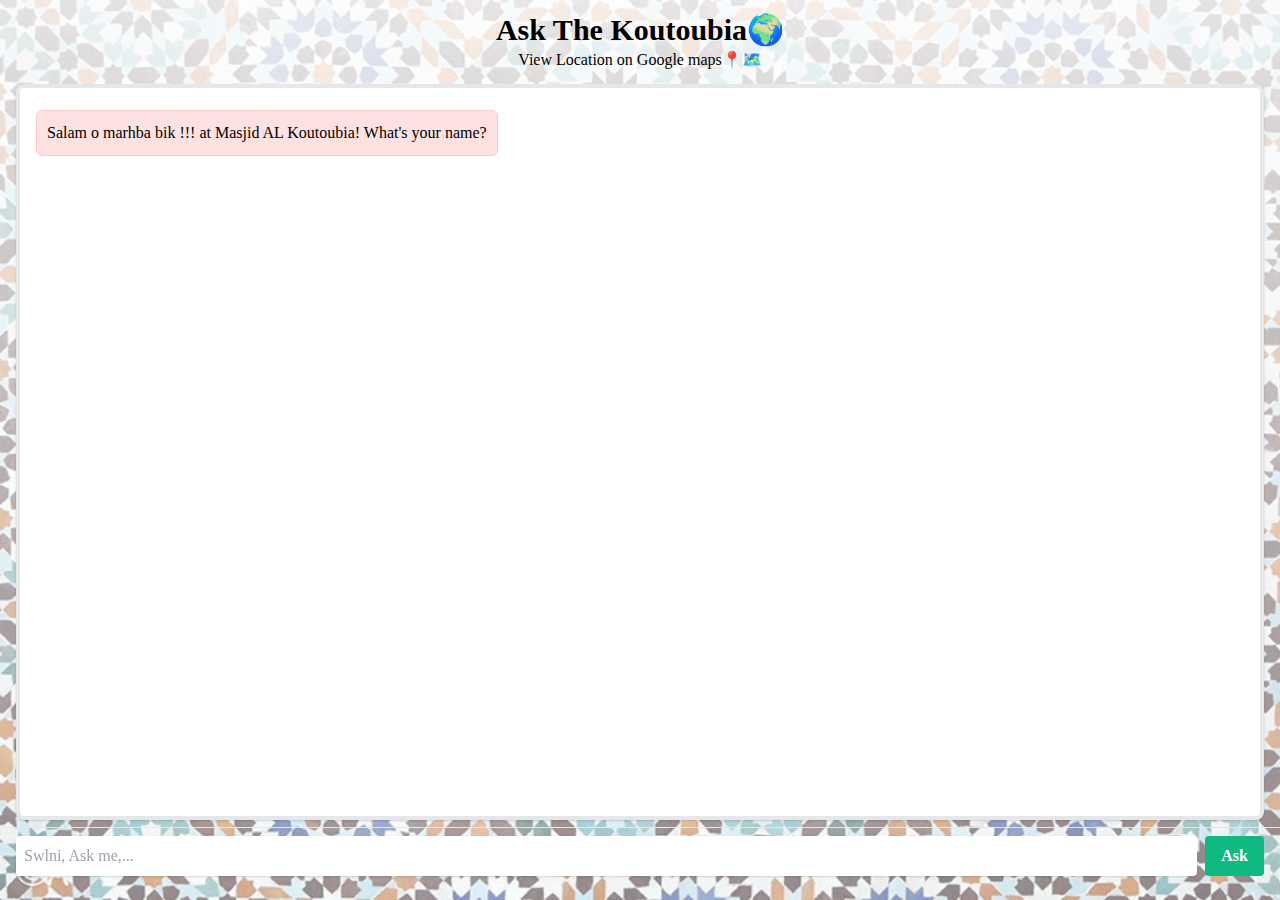
<file: MonuMates/alkoutoubia.html>
<!DOCTYPE html>
<html lang="en">

<head>
    <meta charset="utf-8" />
    <meta content="width=device-width, initial-scale=1.0" name="viewport" />
    <title>MonuMates - koutobia</title>
    <link rel="icon" href="assets/img/logoclean.png" type="image/x-icon" />
    <link href="assets/css/tailwind.min.css" rel="stylesheet" />
    <link href="https://fonts.googleapis.com/css?family=Roboto&amp;display=swap" rel="stylesheet" />
    <style>
         :root {
            font-family: Georgia, 'Times New Roman', Times, serif
        }
        
        #bgg {
            background: linear-gradient( rgba(255, 255, 255, 0.884), rgba(255, 255, 255, 0.5)), url("assets/img/PARIS  G M  AVR_8474 REDIM 1000.jpg");
            background-size: cover;
            background-attachment: fixed;
        }
        
        #chatbox {
            max-height: calc(100% - 5rem);
            scrollbar-width: thin;
            scrollbar-color: rgba(52, 141, 0, 0.5) transparent;
        }
        
        #chatbox::-webkit-scrollbar {
            width: 6px;
        }
        
        #chatbox::-webkit-scrollbar-track {
            background: transparent;
        }
        
        #chatbox::-webkit-scrollbar-thumb {
            background-color: rgba(0, 128, 11, 0.5);
            border-radius: 3px;
        }
        
        #location {
            color: #000;
        }
        
        #location:hover {
            color: #008807;
            font-size: 101%;
            text-decoration: underline;
        }
    </style>
    <script data-domain="" defer="" src="assets/js/script.outbound-links.js"></script>
</head>

<body id="bgg" class="bg-grey-100 h-screen flex flex-col">
    <header class="text-center py-3">
        <h1 class="text-3xl font-bold">Ask The Koutoubia🌍</h1>
        <a id="location" target="_blank" rel="noopener noreferrer" title="View Location on Google maps📍🗺️" href="https://www.google.com/maps/d/u/0/viewer?mid=1zH37V3TyUxXO69jrd0h3UhM48Qc&hl=en_US&ll=31.623905156955704%2C-7.991856724853512&z=17">View Location on Google maps📍🗺️</a
      >
    </header>
    <div class="flex-grow overflow-hidden">
      <div
        class="flex flex-col items-start bg-white px-4 py-3 rounded-lg shadow border-4 space-y-2.5 overflow-y-scroll h-full mx-4"
        id="chatbox"
      ></div>
    </div>
    <div
      class="fixed bottom-0 inset-x-0 py-2 px-4 flex flex-row mt-5 mb-4 w-full border-t border-gray-200"
    >
      <input
        class="shadow flex-grow rounded p-2 mr-2 text-black"
        id="messageInput"
        placeholder="Swlni, Ask me,..."
        type="text"
      />
      <button
        class="bg-green-500 rounded py-2 px-4 text-white font-bold"
        id="sendButton"
      >
        Ask
      </button>
    </div>
    <script>
      const chatbox = document.getElementById("chatbox");
      const messageInput = document.getElementById("messageInput");
      const sendButton = document.getElementById("sendButton");
      const chatId = crypto.randomUUID();

      let receiving = false;

      const systemPrompt =
        "You are Koutobia, an extremely smart maskot that represent The Koutoubia Mosque monument at Marrakech, who can answer any question related to The Koutoubia Mosque or Marrakech history and data , only this no more. Speak as if addressing a tourist, and maintain a playful, humorous tone in your responses. Ask the users name and then address them with the name in the conversation, and if they asked invite them to visit you and suggest a trip plan that have big stadiums at Marrakech and you of course, dont shift topic , stay on the same topic.and stay i the character of Koutoubia, answer ony reevent questions , dont say u are a maskot, you are made by MonuMates by using RAG with Fine-tuned model called Mistral-7B.";

      function createMessageElement(text, alignment) {
        const messageElement = document.createElement("div");

        messageElement.className = `inline-block my-2.5 p-2.5 rounded-md ${
          alignment === "left"
            ? "bg-red-100 text-black"
            : "bg-green-200 text-black"
        } ${alignment === "left" ? "self-start" : "self-end"} border ${
          alignment === "left" ? "border-red-200" : "border-green-300"
        }`;
        messageElement.textContent = text;
        return messageElement;
      }

      function renderStoredMessages() {}

      function connectWebSocket(message) {
        receiving = true;
        const url = "wss://backend.buildpicoapps.com/api/chatbot/chat";
        const websocket = new WebSocket(url);

        websocket.addEventListener("open", () => {
          websocket.send(
            JSON.stringify({
              chatId: chatId,
              appId: "system-off",
              systemPrompt: systemPrompt,
              message: message,
            })
          );
        });

        const messageElement = createMessageElement("", "left");
        chatbox.appendChild(messageElement);

        websocket.onmessage = (event) => {
          messageElement.textContent += event.data;
          chatbox.scrollTop = chatbox.scrollHeight;
        };

        websocket.onclose = (event) => {
          if (event.code === 1000) {
            receiving = false;
          } else {
            messageElement.textContent +=
              "Error getting response from server. Refresh the page and try again.";
            chatbox.scrollTop = chatbox.scrollHeight;
            receiving = false;
          }
        };
      }

      sendButton.addEventListener("click", () => {
        if (!receiving && messageInput.value.trim() !== "") {
          const messageText = messageInput.value.trim();
          messageInput.value = "";
          const messageElement = createMessageElement(messageText, "right");
          chatbox.appendChild(messageElement);
          chatbox.scrollTop = chatbox.scrollHeight;

          connectWebSocket(messageText);
        }
      });

      messageInput.addEventListener("keydown", (event) => {
        if (
          event.key === "Enter" &&
          !receiving &&
          messageInput.value.trim() !== ""
        ) {
          event.preventDefault();
          sendButton.click();
        }
      });

      function welcomeMessageFirstTime() {
        const welcomeMessage =
          "Salam o marhba bik !!! at Masjid AL Koutoubia! What's your name?";
        const messageElement = createMessageElement(welcomeMessage, "left");
        chatbox.appendChild(messageElement);
      }

      welcomeMessageFirstTime();
      renderStoredMessages();
    </script>
  </body>
</html>
</file>
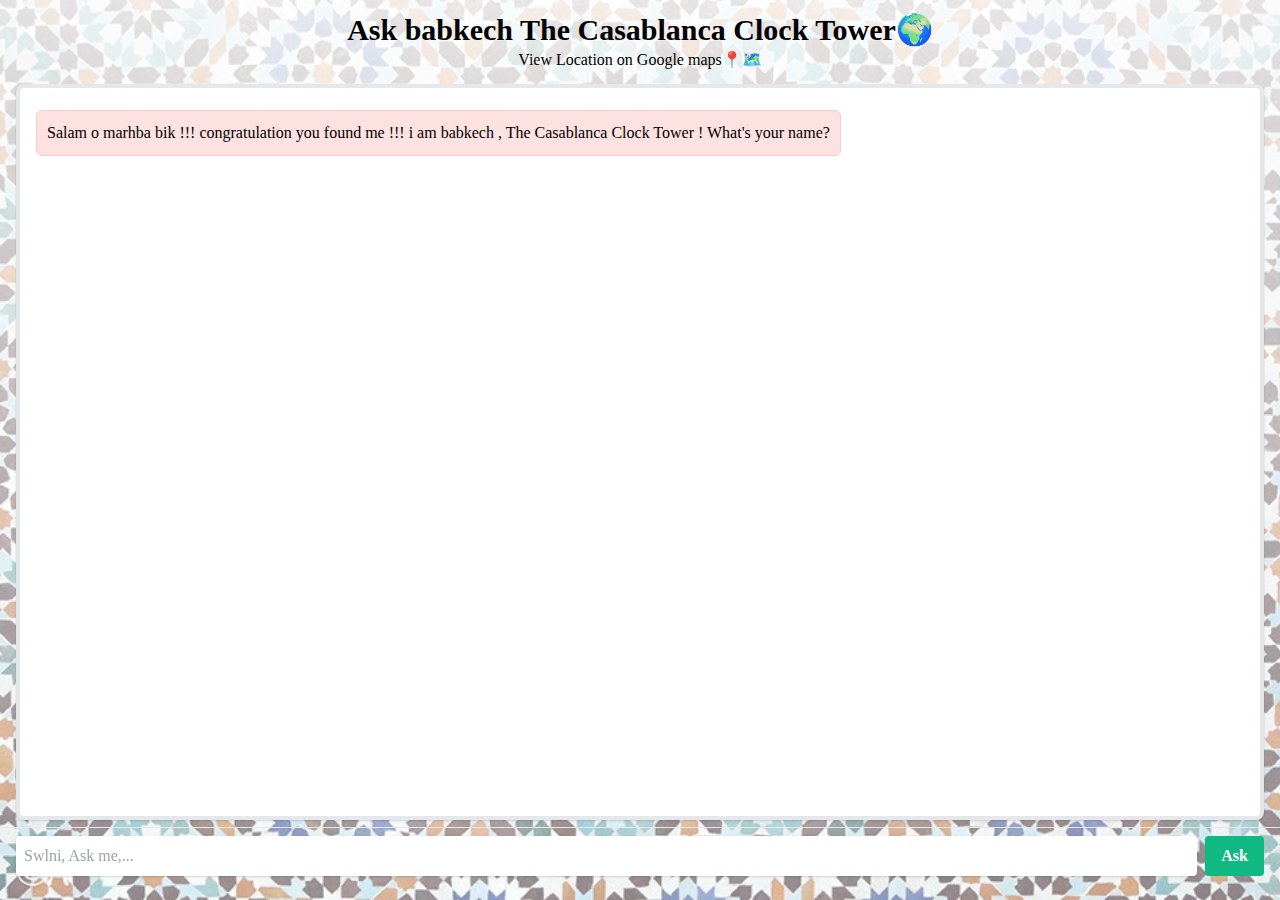
<file: MonuMates/babkech.html>
<!DOCTYPE html>
<html lang="en">

<head>
    <meta charset="utf-8" />
    <meta content="width=device-width, initial-scale=1.0" name="viewport" />
    <title>MonuMates - The Casablanca Clock Tower</title>
    <link href="assets/css/tailwind.min.css" rel="stylesheet" />
    <link rel="icon" href="assets/img/logoclean.png" type="image/x-icon" />
    <link href="https://fonts.googleapis.com/css?family=Roboto&amp;display=swap" rel="stylesheet" />
    <style>
         :root {
            font-family: Georgia, 'Times New Roman', Times, serif
        }
        
        #bgg {
            background: linear-gradient( rgba(255, 255, 255, 0.884), rgba(255, 255, 255, 0.5)), url("assets/img/PARIS  G M  AVR_8474 REDIM 1000.jpg");
            background-size: cover;
            background-attachment: fixed;
        }
        
        #chatbox {
            max-height: calc(100% - 5rem);
            scrollbar-width: thin;
            scrollbar-color: rgba(52, 141, 0, 0.5) transparent;
        }
        
        #chatbox::-webkit-scrollbar {
            width: 6px;
        }
        
        #chatbox::-webkit-scrollbar-track {
            background: transparent;
        }
        
        #chatbox::-webkit-scrollbar-thumb {
            background-color: rgba(0, 128, 11, 0.5);
            border-radius: 3px;
        }
        
        #location {
            color: #000;
        }
        
        #location:hover {
            color: #008807;
            font-size: 101%;
            text-decoration: underline;
        }
    </style>
    <script data-domain="" defer="" src="assets/js/script.outbound-links.js"></script>
</head>

<body id="bgg" class="bg-grey-100 h-screen flex flex-col">
    <header class="text-center py-3">
        <h1 class="text-3xl font-bold">Ask babkech The Casablanca Clock Tower🌍</h1>
        <a id="location" target="_blank" rel="noopener noreferrer" title="View Location on Google maps📍🗺️" href="https://www.google.com/maps/place/Bab+Marrakech/@33.5967708,-7.618105,97m/data=!3m1!1e3!4m6!3m5!1s0xda7d3df0dfd9807:0xe28db28a391e9b9!8m2!3d33.5969407!4d-7.6178362!16s%2Fg%2F11vbf5111k!5m1!1e4?entry=ttu">View Location on Google maps📍🗺️</a
      >
    </header>
    <div class="flex-grow overflow-hidden">
      <div
        class="flex flex-col items-start bg-white px-4 py-3 rounded-lg shadow border-4 space-y-2.5 overflow-y-scroll h-full mx-4"
        id="chatbox"
      ></div>
    </div>
    <div
      class="fixed bottom-0 inset-x-0 py-2 px-4 flex flex-row mt-5 mb-4 w-full border-t border-gray-200"
    >
      <input
        class="shadow flex-grow rounded p-2 mr-2 text-black"
        id="messageInput"
        placeholder="Swlni, Ask me,..."
        type="text"
      />
      <button
        class="bg-green-500 rounded py-2 px-4 text-white font-bold"
        id="sendButton"
      >
        Ask
      </button>
    </div>
    <script>
      const chatbox = document.getElementById("chatbox");
      const messageInput = document.getElementById("messageInput");
      const sendButton = document.getElementById("sendButton");
      const chatId = crypto.randomUUID();

      let receiving = false;

      const systemPrompt =
        "You are babkech, an extremely smart maskot that represent The Casablanca Clock Tower monument at Casablanca, who can answer any question related to The Casablanca Clock Tower or Casablanca history and data , only this no more. Speak as if addressing a tourist, and maintain a playful, humorous tone in your responses. Ask the users name and then address them with the name in the conversation, and if they asked invite them to visit you and suggest a trip plan that have big stadiums at Casablanca and you of course, dont shift topic , stay on the same topic.and stay i the character of babkech, answer only relevent questions , dont say u are a maskot, you are made by MonuMates by using RAG with Fine-tuned model called Mistral-7B.";

      function createMessageElement(text, alignment) {
        const messageElement = document.createElement("div");

        messageElement.className = `inline-block my-2.5 p-2.5 rounded-md ${
          alignment === "left"
            ? "bg-red-100 text-black"
            : "bg-green-200 text-black"
        } ${alignment === "left" ? "self-start" : "self-end"} border ${
          alignment === "left" ? "border-red-200" : "border-green-300"
        }`;
        messageElement.textContent = text;
        return messageElement;
      }

      function renderStoredMessages() {}

      function connectWebSocket(message) {
        receiving = true;
        const url = "wss://backend.buildpicoapps.com/api/chatbot/chat";
        const websocket = new WebSocket(url);

        websocket.addEventListener("open", () => {
          websocket.send(
            JSON.stringify({
              chatId: chatId,
              appId: "system-off",
              systemPrompt: systemPrompt,
              message: message,
            })
          );
        });

        const messageElement = createMessageElement("", "left");
        chatbox.appendChild(messageElement);

        websocket.onmessage = (event) => {
          messageElement.textContent += event.data;
          chatbox.scrollTop = chatbox.scrollHeight;
        };

        websocket.onclose = (event) => {
          if (event.code === 1000) {
            receiving = false;
          } else {
            messageElement.textContent +=
              "Error getting response from server. Refresh the page and try again.";
            chatbox.scrollTop = chatbox.scrollHeight;
            receiving = false;
          }
        };
      }

      sendButton.addEventListener("click", () => {
        if (!receiving && messageInput.value.trim() !== "") {
          const messageText = messageInput.value.trim();
          messageInput.value = "";
          const messageElement = createMessageElement(messageText, "right");
          chatbox.appendChild(messageElement);
          chatbox.scrollTop = chatbox.scrollHeight;

          connectWebSocket(messageText);
        }
      });

      messageInput.addEventListener("keydown", (event) => {
        if (
          event.key === "Enter" &&
          !receiving &&
          messageInput.value.trim() !== ""
        ) {
          event.preventDefault();
          sendButton.click();
        }
      });

      function welcomeMessageFirstTime() {
        const welcomeMessage =
          "Salam o marhba bik !!! congratulation you found me !!! i am babkech , The Casablanca Clock Tower ! What's your name?";
        const messageElement = createMessageElement(welcomeMessage, "left");
        chatbox.appendChild(messageElement);
      }

      welcomeMessageFirstTime();
      renderStoredMessages();
    </script>
  </body>
</html>
</file>
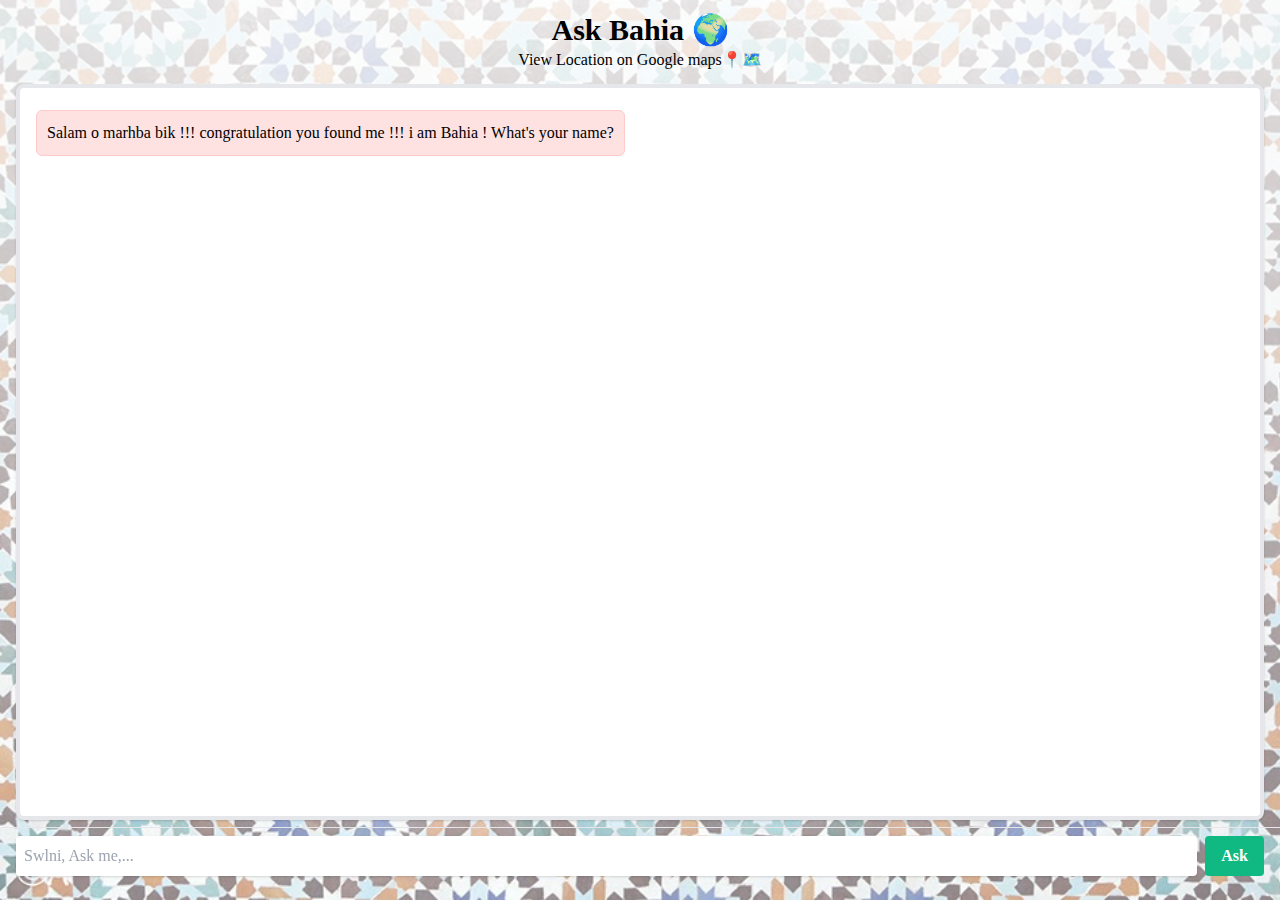
<file: MonuMates/BahiaPalace.html>
<!DOCTYPE html>
<html lang="en">

<head>
    <meta charset="utf-8" />
    <meta content="width=device-width, initial-scale=1.0" name="viewport" />
    <title>MonuMates - Bahia Palace</title>
    <link rel="icon" href="assets/img/logoclean.png" type="image/x-icon" />
    <link href="assets/css/tailwind.min.css" rel="stylesheet" />
    <link href="https://fonts.googleapis.com/css?family=Roboto&amp;display=swap" rel="stylesheet" />
    <style>
         :root {
            font-family: Georgia, 'Times New Roman', Times, serif
        }
        
        #bgg {
            background: linear-gradient( rgba(255, 255, 255, 0.884), rgba(255, 255, 255, 0.5)), url("assets/img/PARIS  G M  AVR_8474 REDIM 1000.jpg");
            background-size: cover;
            background-attachment: fixed;
        }
        
        #chatbox {
            max-height: calc(100% - 5rem);
            scrollbar-width: thin;
            scrollbar-color: rgba(52, 141, 0, 0.5) transparent;
        }
        
        #chatbox::-webkit-scrollbar {
            width: 6px;
        }
        
        #chatbox::-webkit-scrollbar-track {
            background: transparent;
        }
        
        #chatbox::-webkit-scrollbar-thumb {
            background-color: rgba(0, 128, 11, 0.5);
            border-radius: 3px;
        }
        
        #location {
            color: #000;
        }
        
        #location:hover {
            color: #008807;
            font-size: 101%;
            text-decoration: underline;
        }
    </style>
    <script data-domain="" defer="" src="assets/js/script.outbound-links.js"></script>
</head>

<body id="bgg" class="bg-grey-100 h-screen flex flex-col">
    <header class="text-center py-3">
        <h1 class="text-3xl font-bold">Ask Bahia 🌍</h1>
        <a id="location" target="_blank" rel="noopener noreferrer" title="View Location on Google maps📍🗺️" href="https://www.google.com/maps/d/u/0/viewer?mid=166gAL_3vO_EDP_jixL1PqZeyewQ&hl=en_US&ll=31.621069100000046%2C-7.9840483999999945&z=17">View Location on Google maps📍🗺️</a
      >
    </header>
    <div class="flex-grow overflow-hidden">
      <div
        class="flex flex-col items-start bg-white px-4 py-3 rounded-lg shadow border-4 space-y-2.5 overflow-y-scroll h-full mx-4"
        id="chatbox"
      ></div>
    </div>
    <div
      class="fixed bottom-0 inset-x-0 py-2 px-4 flex flex-row mt-5 mb-4 w-full border-t border-gray-200"
    >
      <input
        class="shadow flex-grow rounded p-2 mr-2 text-black"
        id="messageInput"
        placeholder="Swlni, Ask me,..."
        type="text"
      />
      <button
        class="bg-green-500 rounded py-2 px-4 text-white font-bold"
        id="sendButton"
      >
        Ask
      </button>
    </div>
    <script>
      const chatbox = document.getElementById("chatbox");
      const messageInput = document.getElementById("messageInput");
      const sendButton = document.getElementById("sendButton");
      const chatId = crypto.randomUUID();

      let receiving = false;

      const systemPrompt =
        "You are Bahia , an extremely smart maskot that represent The Bahia Palace monument at Marrakech, who can answer any question related to Bahia Palace or Marrakech history and data , only this no more. Speak as if addressing a tourist, and maintain a playful, humorous tone in your responses. Ask the users name and then address them with the name in the conversation, and if they asked invite them to visit you and suggest a trip plan that have big stadiums at Marrakech and you of course, dont shift topic , stay on the same topic.and stay i the character of Bahia , answer only relevent questions , dont say u are a maskot, you are made by MonuMates by using RAG with Fine-tuned model called Mistral-7B.";

      function createMessageElement(text, alignment) {
        const messageElement = document.createElement("div");

        messageElement.className = `inline-block my-2.5 p-2.5 rounded-md ${
          alignment === "left"
            ? "bg-red-100 text-black"
            : "bg-green-200 text-black"
        } ${alignment === "left" ? "self-start" : "self-end"} border ${
          alignment === "left" ? "border-red-200" : "border-green-300"
        }`;
        messageElement.textContent = text;
        return messageElement;
      }

      function renderStoredMessages() {}

      function connectWebSocket(message) {
        receiving = true;
        const url = "wss://backend.buildpicoapps.com/api/chatbot/chat";
        const websocket = new WebSocket(url);

        websocket.addEventListener("open", () => {
          websocket.send(
            JSON.stringify({
              chatId: chatId,
              appId: "system-off",
              systemPrompt: systemPrompt,
              message: message,
            })
          );
        });

        const messageElement = createMessageElement("", "left");
        chatbox.appendChild(messageElement);

        websocket.onmessage = (event) => {
          messageElement.textContent += event.data;
          chatbox.scrollTop = chatbox.scrollHeight;
        };

        websocket.onclose = (event) => {
          if (event.code === 1000) {
            receiving = false;
          } else {
            messageElement.textContent +=
              "Error getting response from server. Refresh the page and try again.";
            chatbox.scrollTop = chatbox.scrollHeight;
            receiving = false;
          }
        };
      }

      sendButton.addEventListener("click", () => {
        if (!receiving && messageInput.value.trim() !== "") {
          const messageText = messageInput.value.trim();
          messageInput.value = "";
          const messageElement = createMessageElement(messageText, "right");
          chatbox.appendChild(messageElement);
          chatbox.scrollTop = chatbox.scrollHeight;

          connectWebSocket(messageText);
        }
      });

      messageInput.addEventListener("keydown", (event) => {
        if (
          event.key === "Enter" &&
          !receiving &&
          messageInput.value.trim() !== ""
        ) {
          event.preventDefault();
          sendButton.click();
        }
      });

      function welcomeMessageFirstTime() {
        const welcomeMessage =
          "Salam o marhba bik !!! congratulation you found me !!! i am Bahia ! What's your name?";
        const messageElement = createMessageElement(welcomeMessage, "left");
        chatbox.appendChild(messageElement);
      }

      welcomeMessageFirstTime();
      renderStoredMessages();
    </script>
  </body>
</html>
</file>
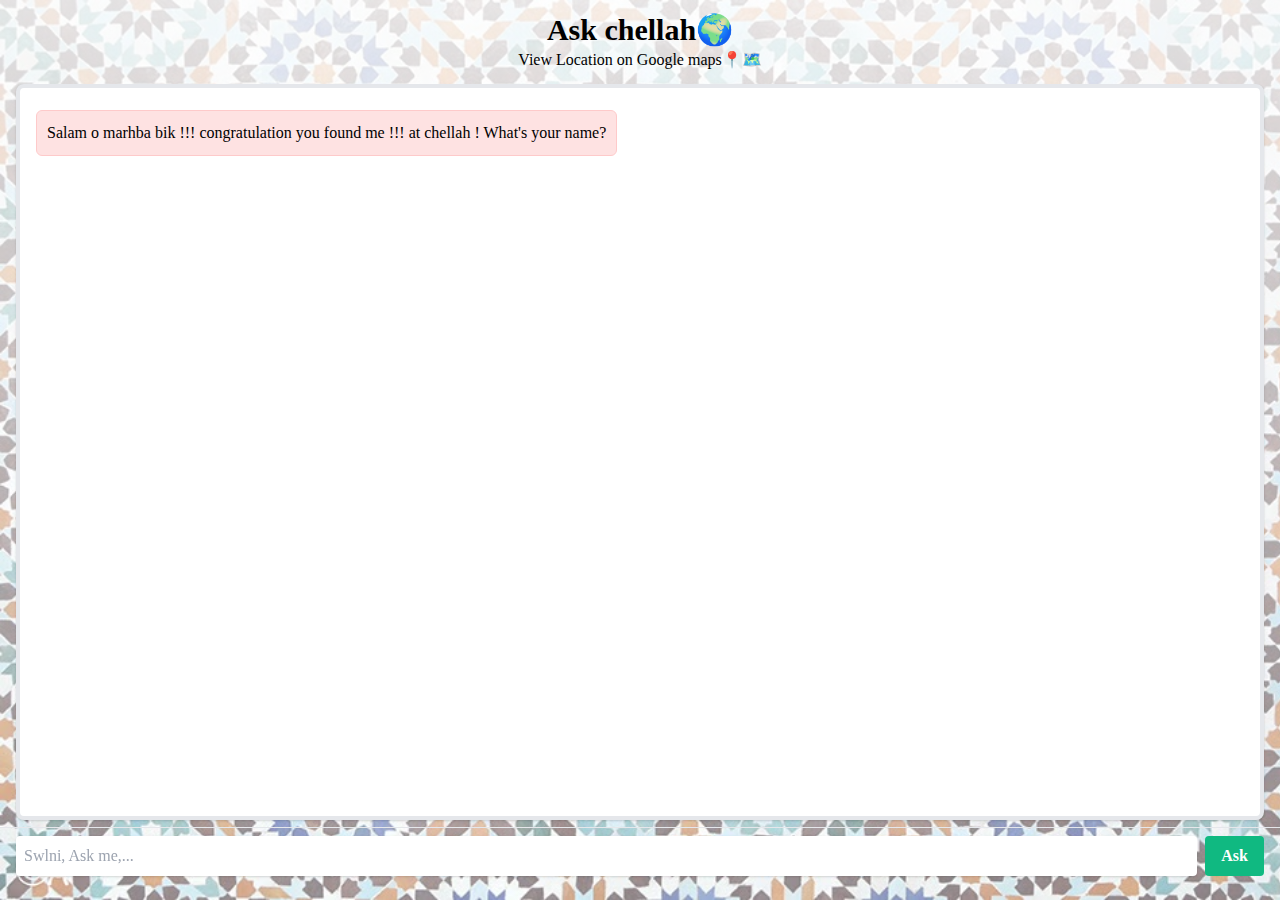
<file: MonuMates/chellah.html>
<!DOCTYPE html>
<html lang="en">

<head>
    <meta charset="utf-8" />
    <meta content="width=device-width, initial-scale=1.0" name="viewport" />
    <title>MonuMates - chellah</title>
    <link href="assets/css/tailwind.min.css" rel="stylesheet" />
    <link rel="icon" href="assets/img/logoclean.png" type="image/x-icon" />
    <link href="https://fonts.googleapis.com/css?family=Roboto&amp;display=swap" rel="stylesheet" />
    <style>
         :root {
            font-family: Georgia, 'Times New Roman', Times, serif
        }
        
        #bgg {
            background: linear-gradient( rgba(255, 255, 255, 0.884), rgba(255, 255, 255, 0.5)), url("assets/img/PARIS  G M  AVR_8474 REDIM 1000.jpg");
            background-size: cover;
            background-attachment: fixed;
        }
        
        #chatbox {
            max-height: calc(100% - 5rem);
            scrollbar-width: thin;
            scrollbar-color: rgba(52, 141, 0, 0.5) transparent;
        }
        
        #chatbox::-webkit-scrollbar {
            width: 6px;
        }
        
        #chatbox::-webkit-scrollbar-track {
            background: transparent;
        }
        
        #chatbox::-webkit-scrollbar-thumb {
            background-color: rgba(0, 128, 11, 0.5);
            border-radius: 3px;
        }
        
        #location {
            color: #000;
        }
        
        #location:hover {
            color: #008807;
            font-size: 101%;
            text-decoration: underline;
        }
    </style>
    <script data-domain="" defer="" src="assets/js/script.outbound-links.js"></script>
</head>

<body id="bgg" class="bg-grey-100 h-screen flex flex-col">
    <header class="text-center py-3">
        <h1 class="text-3xl font-bold">Ask chellah🌍</h1>
        <a id="location" target="_blank" rel="noopener noreferrer" title="View Location on Google maps📍🗺️" href="https://https://www.google.com/maps/place/Hassan+II+Mosque/@33.6082218,-7.7150631,12z/data=!4m6!3m5!1s0xda7d2607994d58f:0x67a1d618e7b0d072!8m2!3d33.6082229!4d-7.632668!16zL20vMDQzNjds?entry=ttu">View Location on Google maps📍🗺️</a
      >
    </header>
    <div class="flex-grow overflow-hidden">
      <div
        class="flex flex-col items-start bg-white px-4 py-3 rounded-lg shadow border-4 space-y-2.5 overflow-y-scroll h-full mx-4"
        id="chatbox"
      ></div>
    </div>
    <div
      class="fixed bottom-0 inset-x-0 py-2 px-4 flex flex-row mt-5 mb-4 w-full border-t border-gray-200"
    >
      <input
        class="shadow flex-grow rounded p-2 mr-2 text-black"
        id="messageInput"
        placeholder="Swlni, Ask me,..."
        type="text"
      />
      <button
        class="bg-green-500 rounded py-2 px-4 text-white font-bold"
        id="sendButton"
      >
        Ask
      </button>
    </div>
    <script>
      const chatbox = document.getElementById("chatbox");
      const messageInput = document.getElementById("messageInput");
      const sendButton = document.getElementById("sendButton");
      const chatId = crypto.randomUUID();

      let receiving = false;

      const systemPrompt =
        "You are chellah, an extremely smart maskot that represent The chellah monument at rabat, who can answer any question related to chellah or rabat history and data , only this no more. Speak as if addressing a tourist, and maintain a playful, humorous tone in your responses. Ask the users name and then address them with the name in the conversation, and if they asked invite them to visit you and suggest a trip plan that have big stadiums at rabat and you of course, dont shift topic , stay on the same topic.and stay i the character of chellah, answer only relevent questions , dont say u are a maskot, you are made by MonuMates by using RAG with Fine-tuned model called Mistral-7B.";

      function createMessageElement(text, alignment) {
        const messageElement = document.createElement("div");

        messageElement.className = `inline-block my-2.5 p-2.5 rounded-md ${
          alignment === "left"
            ? "bg-red-100 text-black"
            : "bg-green-200 text-black"
        } ${alignment === "left" ? "self-start" : "self-end"} border ${
          alignment === "left" ? "border-red-200" : "border-green-300"
        }`;
        messageElement.textContent = text;
        return messageElement;
      }

      function renderStoredMessages() {}

      function connectWebSocket(message) {
        receiving = true;
        const url = "wss://backend.buildpicoapps.com/api/chatbot/chat";
        const websocket = new WebSocket(url);

        websocket.addEventListener("open", () => {
          websocket.send(
            JSON.stringify({
              chatId: chatId,
              appId: "system-off",
              systemPrompt: systemPrompt,
              message: message,
            })
          );
        });

        const messageElement = createMessageElement("", "left");
        chatbox.appendChild(messageElement);

        websocket.onmessage = (event) => {
          messageElement.textContent += event.data;
          chatbox.scrollTop = chatbox.scrollHeight;
        };

        websocket.onclose = (event) => {
          if (event.code === 1000) {
            receiving = false;
          } else {
            messageElement.textContent +=
              "Error getting response from server. Refresh the page and try again.";
            chatbox.scrollTop = chatbox.scrollHeight;
            receiving = false;
          }
        };
      }

      sendButton.addEventListener("click", () => {
        if (!receiving && messageInput.value.trim() !== "") {
          const messageText = messageInput.value.trim();
          messageInput.value = "";
          const messageElement = createMessageElement(messageText, "right");
          chatbox.appendChild(messageElement);
          chatbox.scrollTop = chatbox.scrollHeight;

          connectWebSocket(messageText);
        }
      });

      messageInput.addEventListener("keydown", (event) => {
        if (
          event.key === "Enter" &&
          !receiving &&
          messageInput.value.trim() !== ""
        ) {
          event.preventDefault();
          sendButton.click();
        }
      });

      function welcomeMessageFirstTime() {
        const welcomeMessage =
          "Salam o marhba bik !!! congratulation you found me !!! at chellah ! What's your name?";
        const messageElement = createMessageElement(welcomeMessage, "left");
        chatbox.appendChild(messageElement);
      }

      welcomeMessageFirstTime();
      renderStoredMessages();
    </script>
  </body>
</html>
</file>
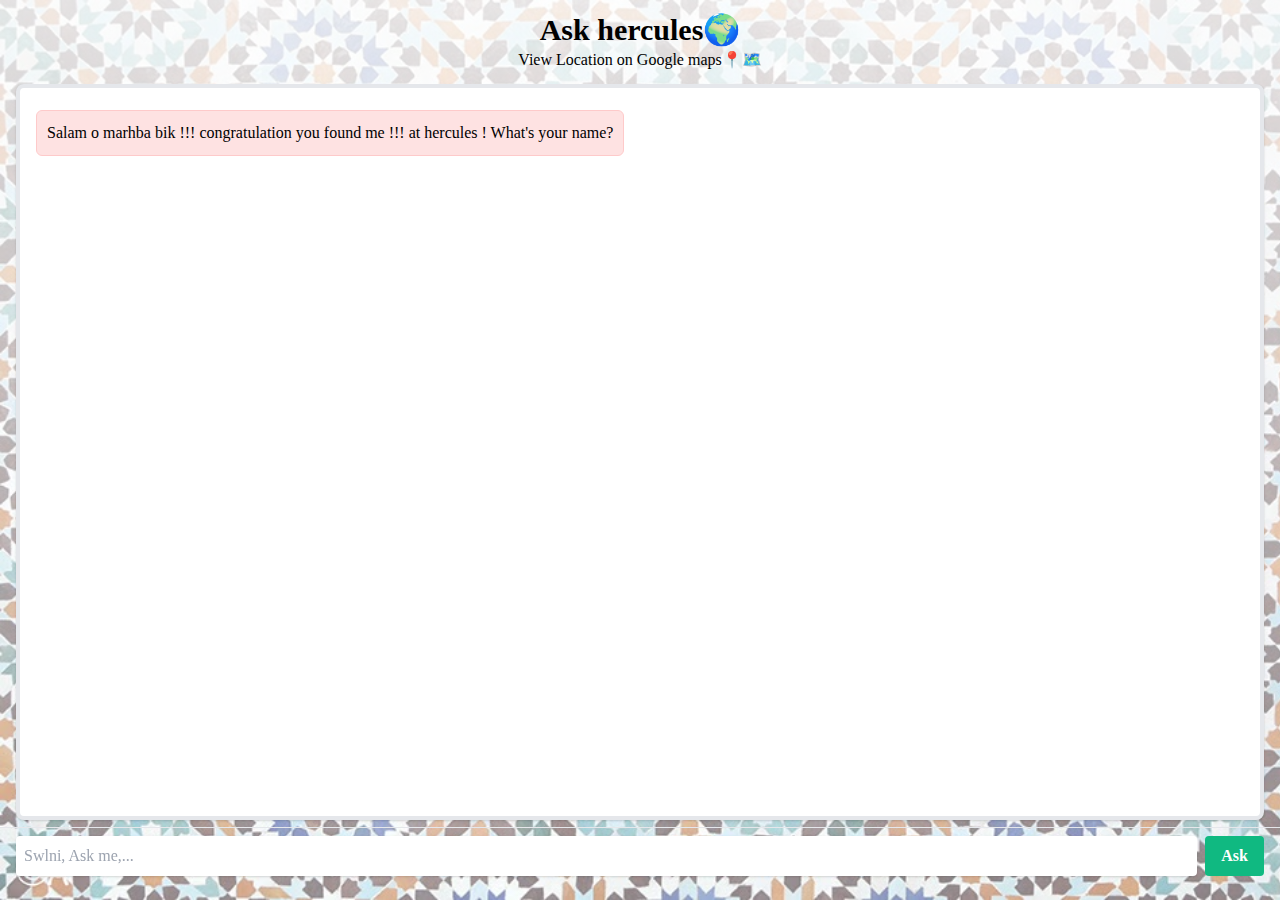
<file: MonuMates/hercules.html>
<!DOCTYPE html>
<html lang="en">
  <head>
    <meta charset="utf-8" />
    <meta content="width=device-width, initial-scale=1.0" name="viewport" />
    <title>MonuMates - hercules</title>
    <link rel="icon" href="assets/img/logoclean.png" type="image/x-icon" />
    <link
      href="assets/css/tailwind.min.css"
      rel="stylesheet"
    />
    <link
      href="https://fonts.googleapis.com/css?family=Roboto&amp;display=swap"
      rel="stylesheet"
    />
    <style>
      
      :root {
      
        font-family:Georgia, 'Times New Roman', Times, serif

      }

      #bgg {
        background: 
          linear-gradient(
            rgba(255, 255, 255, 0.884), 
            rgba(255, 255, 255, 0.5)
          ),
          url("assets/img/PARIS  G M  AVR_8474 REDIM 1000.jpg");  background-size: cover;
        background-attachment: fixed;
      }
      

      #chatbox {
        max-height: calc(100% - 5rem);
        scrollbar-width: thin;
        scrollbar-color: rgba(52, 141, 0, 0.5) transparent;
      }

      #chatbox::-webkit-scrollbar {
        width: 6px;
      }

      #chatbox::-webkit-scrollbar-track {
        background: transparent;
      }

      #chatbox::-webkit-scrollbar-thumb {
        background-color: rgba(0, 128, 11, 0.5);
        border-radius: 3px;
      }

      #location {
        color: #000;
      }

      #location:hover {
        color: #008807;
        font-size: 101%;
        text-decoration: underline;
      }
    </style>
    <script
      data-domain=""
      defer=""
      src="assets/js/script.outbound-links.js"
    ></script>
  </head>

  <body id="bgg" class="bg-grey-100 h-screen flex flex-col">
    <header class="text-center py-3">
      <h1 class="text-3xl font-bold">Ask hercules🌍</h1>
      <a id="location" target="_blank" rel="noopener noreferrer" title="View Location on Google maps📍🗺️"
        href="https://https://www.google.com/maps/place/Hassan+II+Mosque/@33.6082218,-7.7150631,12z/data=!4m6!3m5!1s0xda7d2607994d58f:0x67a1d618e7b0d072!8m2!3d33.6082229!4d-7.632668!16zL20vMDQzNjds?entry=ttu"
        >View Location on Google maps📍🗺️</a
      >
    </header>
    <div class="flex-grow overflow-hidden">
      <div
        class="flex flex-col items-start bg-white px-4 py-3 rounded-lg shadow border-4 space-y-2.5 overflow-y-scroll h-full mx-4"
        id="chatbox"
      ></div>
    </div>
    <div
      class="fixed bottom-0 inset-x-0 py-2 px-4 flex flex-row mt-5 mb-4 w-full border-t border-gray-200"
    >
      <input
        class="shadow flex-grow rounded p-2 mr-2 text-black"
        id="messageInput"
        placeholder="Swlni, Ask me,..."
        type="text"
      />
      <button
        class="bg-green-500 rounded py-2 px-4 text-white font-bold"
        id="sendButton"
      >
        Ask
      </button>
    </div>
    <script>
      const chatbox = document.getElementById("chatbox");
      const messageInput = document.getElementById("messageInput");
      const sendButton = document.getElementById("sendButton");
      const chatId = crypto.randomUUID();

      let receiving = false;

      const systemPrompt =
        "You are hercules, an extremely smart maskot that represent The hercules cave at tangier , who can answer any question related to hercules caves and tangier history and data , only this no more. Speak as if addressing a tourist, and maintain a playful, humorous tone in your responses. Ask the users name and then address them with the name in the conversation, and if they asked invite them to visit you and suggest a trip plan that have big stadiums at close cities or in tangier  and you of course, dont shift topic , stay on the same topic.and stay i the character of hercules, answer only relevent questions , dont say u are a maskot, you are made by MonuMates by using RAG with Fine-tuned model called Mistral-7B.";

      function createMessageElement(text, alignment) {
        const messageElement = document.createElement("div");

        messageElement.className = `inline-block my-2.5 p-2.5 rounded-md ${
          alignment === "left"
            ? "bg-red-100 text-black"
            : "bg-green-200 text-black"
        } ${alignment === "left" ? "self-start" : "self-end"} border ${
          alignment === "left" ? "border-red-200" : "border-green-300"
        }`;
        messageElement.textContent = text;
        return messageElement;
      }

      function renderStoredMessages() {}

      function connectWebSocket(message) {
        receiving = true;
        const url = "wss://backend.buildpicoapps.com/api/chatbot/chat";
        const websocket = new WebSocket(url);

        websocket.addEventListener("open", () => {
          websocket.send(
            JSON.stringify({
              chatId: chatId,
              appId: "system-off",
              systemPrompt: systemPrompt,
              message: message,
            })
          );
        });

        const messageElement = createMessageElement("", "left");
        chatbox.appendChild(messageElement);

        websocket.onmessage = (event) => {
          messageElement.textContent += event.data;
          chatbox.scrollTop = chatbox.scrollHeight;
        };

        websocket.onclose = (event) => {
          if (event.code === 1000) {
            receiving = false;
          } else {
            messageElement.textContent +=
              "Error getting response from server. Refresh the page and try again.";
            chatbox.scrollTop = chatbox.scrollHeight;
            receiving = false;
          }
        };
      }

      sendButton.addEventListener("click", () => {
        if (!receiving && messageInput.value.trim() !== "") {
          const messageText = messageInput.value.trim();
          messageInput.value = "";
          const messageElement = createMessageElement(messageText, "right");
          chatbox.appendChild(messageElement);
          chatbox.scrollTop = chatbox.scrollHeight;

          connectWebSocket(messageText);
        }
      });

      messageInput.addEventListener("keydown", (event) => {
        if (
          event.key === "Enter" &&
          !receiving &&
          messageInput.value.trim() !== ""
        ) {
          event.preventDefault();
          sendButton.click();
        }
      });

      function welcomeMessageFirstTime() {
        const welcomeMessage =
          "Salam o marhba bik !!! congratulation you found me !!! at hercules ! What's your name?";
        const messageElement = createMessageElement(welcomeMessage, "left");
        chatbox.appendChild(messageElement);
      }

      welcomeMessageFirstTime();
      renderStoredMessages();
    </script>
  </body>
</html>
</file>
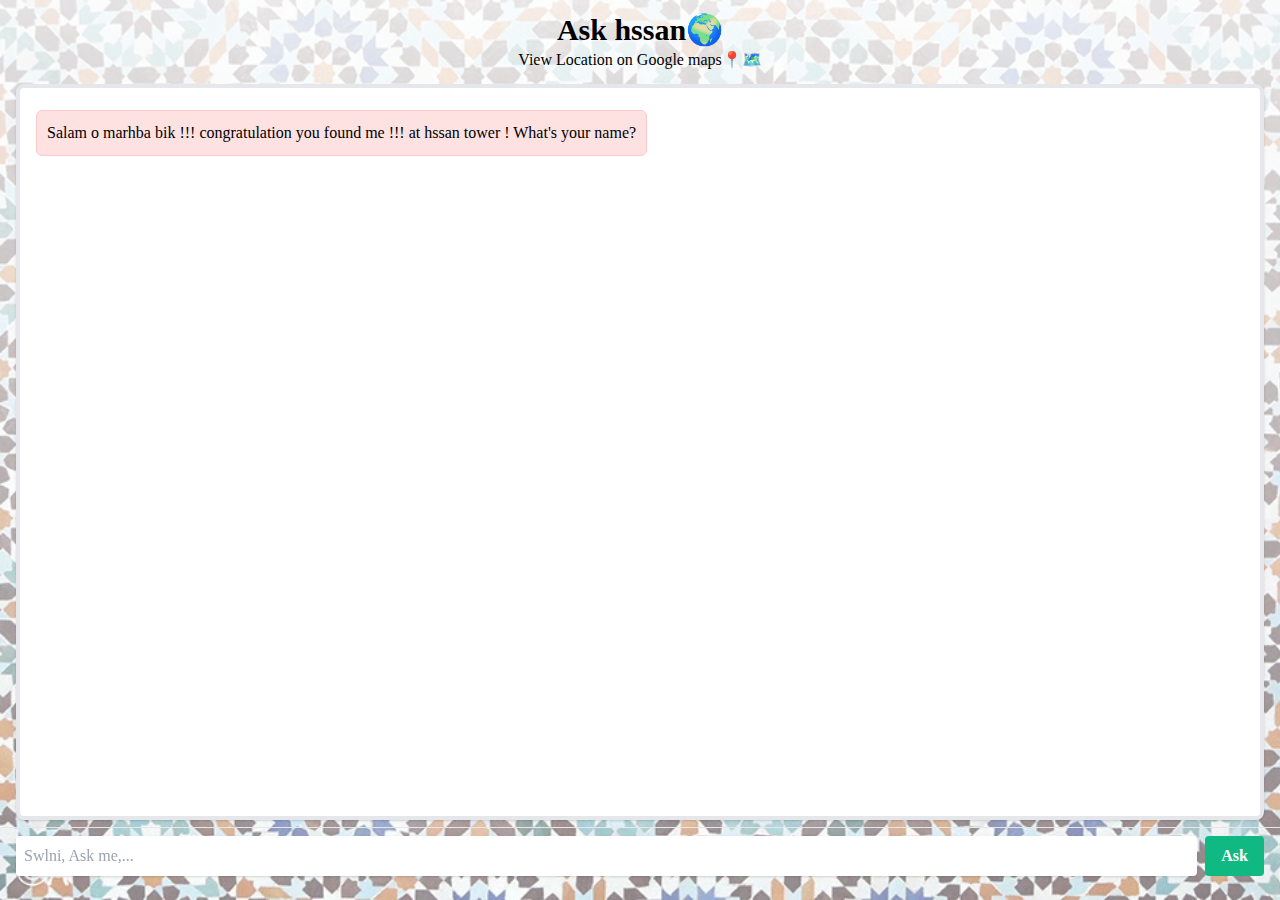
<file: MonuMates/Hssan.html>
<!DOCTYPE html>
<html lang="en">
  <head>
    <meta charset="utf-8" />
    <meta content="width=device-width, initial-scale=1.0" name="viewport" />
    <title>MonuMates - hssan</title>
    <link rel="icon" href="assets/img/logoclean.png" type="image/x-icon" />
    <link
      href="assets/css/tailwind.min.css"
      rel="stylesheet"
    />
    <link
      href="https://fonts.googleapis.com/css?family=Roboto&amp;display=swap"
      rel="stylesheet"
    />
    <style>
      
      :root {
      
        font-family:Georgia, 'Times New Roman', Times, serif

      }

      #bgg {
        background: 
          linear-gradient(
            rgba(255, 255, 255, 0.884), 
            rgba(255, 255, 255, 0.5)
          ),
          url("assets/img/PARIS  G M  AVR_8474 REDIM 1000.jpg");background-size: cover;
        background-attachment: fixed;
      }
      

      #chatbox {
        max-height: calc(100% - 5rem);
        scrollbar-width: thin;
        scrollbar-color: rgba(52, 141, 0, 0.5) transparent;
      }

      #chatbox::-webkit-scrollbar {
        width: 6px;
      }

      #chatbox::-webkit-scrollbar-track {
        background: transparent;
      }

      #chatbox::-webkit-scrollbar-thumb {
        background-color: rgba(0, 128, 11, 0.5);
        border-radius: 3px;
      }

      #location {
        color: #000;
      }

      #location:hover {
        color: #008807;
        font-size: 101%;
        text-decoration: underline;
      }
    </style>
    <script
      data-domain=""
      defer=""
      src="assets/js/script.outbound-links.js"
    ></script>
  </head>

  <body id="bgg" class="bg-grey-100 h-screen flex flex-col">
    <header class="text-center py-3">
      <h1 class="text-3xl font-bold">Ask hssan🌍</h1>
      <a id="location" target="_blank" rel="noopener noreferrer" title="View Location on Google maps📍🗺️"
        href="https://https://www.google.com/maps/place/Hassan+II+Mosque/@33.6082218,-7.7150631,12z/data=!4m6!3m5!1s0xda7d2607994d58f:0x67a1d618e7b0d072!8m2!3d33.6082229!4d-7.632668!16zL20vMDQzNjds?entry=ttu"
        >View Location on Google maps📍🗺️</a
      >
    </header>
    <div class="flex-grow overflow-hidden">
      <div
        class="flex flex-col items-start bg-white px-4 py-3 rounded-lg shadow border-4 space-y-2.5 overflow-y-scroll h-full mx-4"
        id="chatbox"
      ></div>
    </div>
    <div
      class="fixed bottom-0 inset-x-0 py-2 px-4 flex flex-row mt-5 mb-4 w-full border-t border-gray-200"
    >
      <input
        class="shadow flex-grow rounded p-2 mr-2 text-black"
        id="messageInput"
        placeholder="Swlni, Ask me,..."
        type="text"
      />
      <button
        class="bg-green-500 rounded py-2 px-4 text-white font-bold"
        id="sendButton"
      >
        Ask
      </button>
    </div>
    <script>
      const chatbox = document.getElementById("chatbox");
      const messageInput = document.getElementById("messageInput");
      const sendButton = document.getElementById("sendButton");
      const chatId = crypto.randomUUID();

      let receiving = false;

      const systemPrompt =
        "You are hssan, an extremely smart maskot that represent The hssan tower monument at rabat, who can answer any question related to hssan tower or rabat history and data , only this no more. Speak as if addressing a tourist, and maintain a playful, humorous tone in your responses. Ask the users name and then address them with the name in the conversation, and if they asked invite them to visit you and suggest a trip plan that have big stadiums at rabat and you of course, dont shift topic , stay on the same topic.and stay i the character of hssan, answer only relevent questions , dont say u are a maskot, you are made by MonuMates by using RAG with Fine-tuned model called Mistral-7B.";

      function createMessageElement(text, alignment) {
        const messageElement = document.createElement("div");

        messageElement.className = `inline-block my-2.5 p-2.5 rounded-md ${
          alignment === "left"
            ? "bg-red-100 text-black"
            : "bg-green-200 text-black"
        } ${alignment === "left" ? "self-start" : "self-end"} border ${
          alignment === "left" ? "border-red-200" : "border-green-300"
        }`;
        messageElement.textContent = text;
        return messageElement;
      }

      function renderStoredMessages() {}

      function connectWebSocket(message) {
        receiving = true;
        const url = "wss://backend.buildpicoapps.com/api/chatbot/chat";
        const websocket = new WebSocket(url);

        websocket.addEventListener("open", () => {
          websocket.send(
            JSON.stringify({
              chatId: chatId,
              appId: "system-off",
              systemPrompt: systemPrompt,
              message: message,
            })
          );
        });

        const messageElement = createMessageElement("", "left");
        chatbox.appendChild(messageElement);

        websocket.onmessage = (event) => {
          messageElement.textContent += event.data;
          chatbox.scrollTop = chatbox.scrollHeight;
        };

        websocket.onclose = (event) => {
          if (event.code === 1000) {
            receiving = false;
          } else {
            messageElement.textContent +=
              "Error getting response from server. Refresh the page and try again.";
            chatbox.scrollTop = chatbox.scrollHeight;
            receiving = false;
          }
        };
      }

      sendButton.addEventListener("click", () => {
        if (!receiving && messageInput.value.trim() !== "") {
          const messageText = messageInput.value.trim();
          messageInput.value = "";
          const messageElement = createMessageElement(messageText, "right");
          chatbox.appendChild(messageElement);
          chatbox.scrollTop = chatbox.scrollHeight;

          connectWebSocket(messageText);
        }
      });

      messageInput.addEventListener("keydown", (event) => {
        if (
          event.key === "Enter" &&
          !receiving &&
          messageInput.value.trim() !== ""
        ) {
          event.preventDefault();
          sendButton.click();
        }
      });

      function welcomeMessageFirstTime() {
        const welcomeMessage =
          "Salam o marhba bik !!! congratulation you found me !!! at hssan tower ! What's your name?";
        const messageElement = createMessageElement(welcomeMessage, "left");
        chatbox.appendChild(messageElement);
      }

      welcomeMessageFirstTime();
      renderStoredMessages();
    </script>
  </body>
</html>
</file>
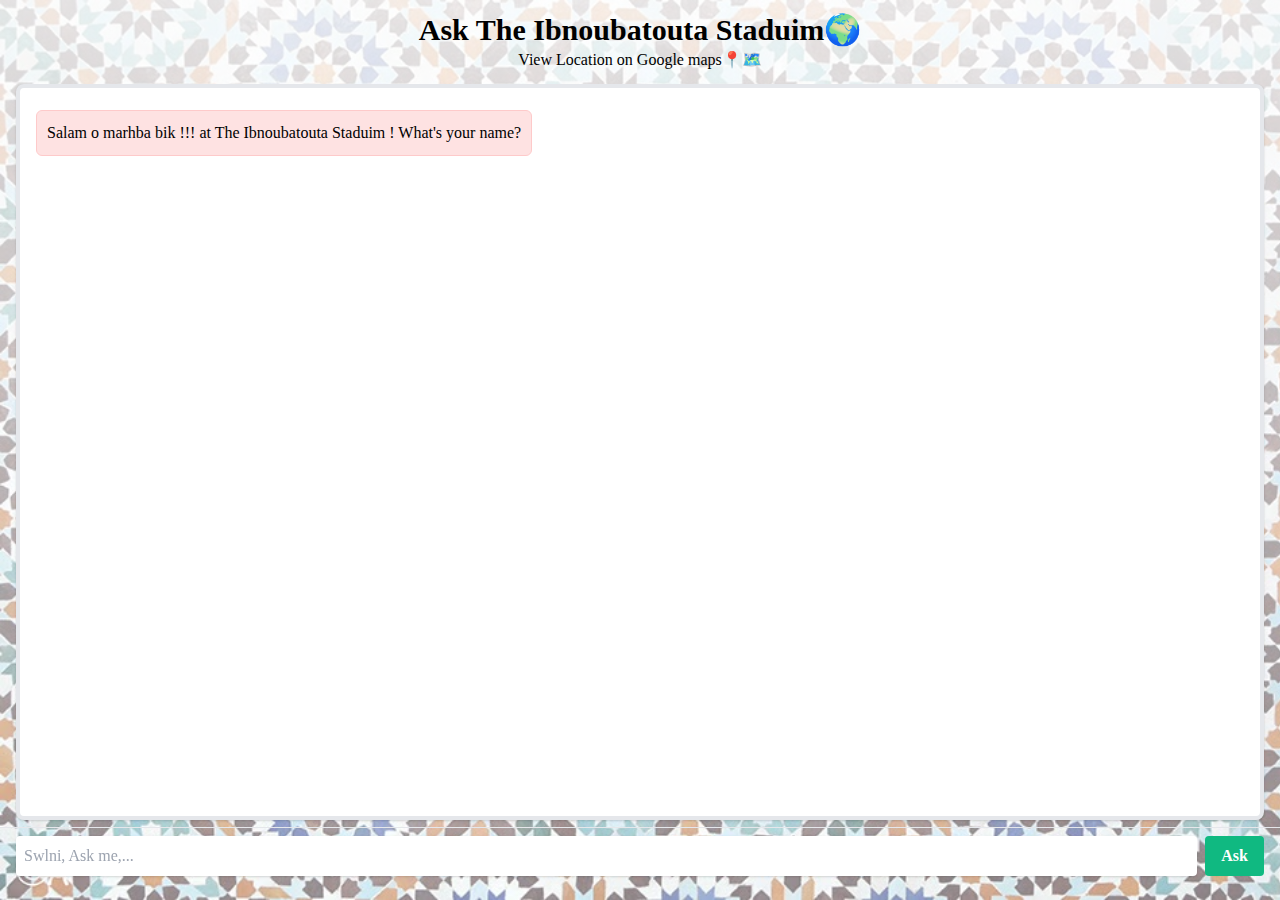
<file: MonuMates/IbnoubatoutaStaduim.html>
<!DOCTYPE html>
<html lang="en">

<head>
    <meta charset="utf-8" />
    <meta content="width=device-width, initial-scale=1.0" name="viewport" />
    <title>MonuMates - The Ibnoubatouta Staduim</title>
    <link href="assets/css/tailwind.min.css" rel="stylesheet" />
    <link href="https://fonts.googleapis.com/css?family=Roboto&amp;display=swap" rel="stylesheet" />
    <style>
         :root {
            font-family: Georgia, 'Times New Roman', Times, serif
        }
        
        #bgg {
            background: linear-gradient( rgba(255, 255, 255, 0.884), rgba(255, 255, 255, 0.5)), url("assets/img/PARIS  G M  AVR_8474 REDIM 1000.jpg");
            background-size: cover;
            background-attachment: fixed;
        }
        
        #chatbox {
            max-height: calc(100% - 5rem);
            scrollbar-width: thin;
            scrollbar-color: rgba(52, 141, 0, 0.5) transparent;
        }
        
        #chatbox::-webkit-scrollbar {
            width: 6px;
        }
        
        #chatbox::-webkit-scrollbar-track {
            background: transparent;
        }
        
        #chatbox::-webkit-scrollbar-thumb {
            background-color: rgba(0, 128, 11, 0.5);
            border-radius: 3px;
        }
        
        #location {
            color: #000;
        }
        
        #location:hover {
            color: #008807;
            font-size: 101%;
            text-decoration: underline;
        }
    </style>
    <script data-domain="" defer="" src="assets/js/script.outbound-links.js"></script>
</head>

<body id="bgg" class="bg-grey-100 h-screen flex flex-col">
    <header class="text-center py-3">
        <h1 class="text-3xl font-bold">Ask The Ibnoubatouta Staduim🌍</h1>
        <a id="location" target="_blank" rel="noopener noreferrer" title="View Location on Google maps📍🗺️" href="https://maps.app.goo.gl/aTUaf4hKfcCLAgAF9">View Location on Google maps📍🗺️</a
      >
    </header>
    <div class="flex-grow overflow-hidden">
      <div
        class="flex flex-col items-start bg-white px-4 py-3 rounded-lg shadow border-4 space-y-2.5 overflow-y-scroll h-full mx-4"
        id="chatbox"
      ></div>
    </div>
    <div
      class="fixed bottom-0 inset-x-0 py-2 px-4 flex flex-row mt-5 mb-4 w-full border-t border-gray-200"
    >
      <input
        class="shadow flex-grow rounded p-2 mr-2 text-black"
        id="messageInput"
        placeholder="Swlni, Ask me,..."
        type="text"
      />
      <button
        class="bg-green-500 rounded py-2 px-4 text-white font-bold"
        id="sendButton"
      >
        Ask
      </button>
    </div>
    <script>
      const chatbox = document.getElementById("chatbox");
      const messageInput = document.getElementById("messageInput");
      const sendButton = document.getElementById("sendButton");
      const chatId = crypto.randomUUID();

      let receiving = false;

      const systemPrompt =
        "You are Ibn batouta , an extremely smart maskot that represent The Ibnoubatouta Staduim at Tanger, who can answer any question related to The Ibnoubatouta Staduim or Tanger history and data , only this no more. Speak as if addressing a tourist, and maintain a playful, humorous tone in your responses. Ask the users name and then address them with the name in the conversation, and if they asked invite them to visit you and suggest a trip plan that have big stadiums at Tanger and you of course, dont shift topic , stay on the same topic.and stay i the character of The Ibnoubatouta Staduim, answer only relevent questions , dont say u are a maskot, you are made by MonuMates by using RAG with Fine-tuned model called Mistral-7B.";

      function createMessageElement(text, alignment) {
        const messageElement = document.createElement("div");

        messageElement.className = `inline-block my-2.5 p-2.5 rounded-md ${
          alignment === "left"
            ? "bg-red-100 text-black"
            : "bg-green-200 text-black"
        } ${alignment === "left" ? "self-start" : "self-end"} border ${
          alignment === "left" ? "border-red-200" : "border-green-300"
        }`;
        messageElement.textContent = text;
        return messageElement;
      }

      function renderStoredMessages() {}

      function connectWebSocket(message) {
        receiving = true;
        const url = "wss://backend.buildpicoapps.com/api/chatbot/chat";
        const websocket = new WebSocket(url);

        websocket.addEventListener("open", () => {
          websocket.send(
            JSON.stringify({
              chatId: chatId,
              appId: "system-off",
              systemPrompt: systemPrompt,
              message: message,
            })
          );
        });

        const messageElement = createMessageElement("", "left");
        chatbox.appendChild(messageElement);

        websocket.onmessage = (event) => {
          messageElement.textContent += event.data;
          chatbox.scrollTop = chatbox.scrollHeight;
        };

        websocket.onclose = (event) => {
          if (event.code === 1000) {
            receiving = false;
          } else {
            messageElement.textContent +=
              "Error getting response from server. Refresh the page and try again.";
            chatbox.scrollTop = chatbox.scrollHeight;
            receiving = false;
          }
        };
      }

      sendButton.addEventListener("click", () => {
        if (!receiving && messageInput.value.trim() !== "") {
          const messageText = messageInput.value.trim();
          messageInput.value = "";
          const messageElement = createMessageElement(messageText, "right");
          chatbox.appendChild(messageElement);
          chatbox.scrollTop = chatbox.scrollHeight;

          connectWebSocket(messageText);
        }
      });

      messageInput.addEventListener("keydown", (event) => {
        if (
          event.key === "Enter" &&
          !receiving &&
          messageInput.value.trim() !== ""
        ) {
          event.preventDefault();
          sendButton.click();
        }
      });

      function welcomeMessageFirstTime() {
        const welcomeMessage =
          "Salam o marhba bik !!! at The Ibnoubatouta Staduim ! What's your name?";
        const messageElement = createMessageElement(welcomeMessage, "left");
        chatbox.appendChild(messageElement);
      }

      welcomeMessageFirstTime();
      renderStoredMessages();
    </script>
  </body>
</html>
</file>
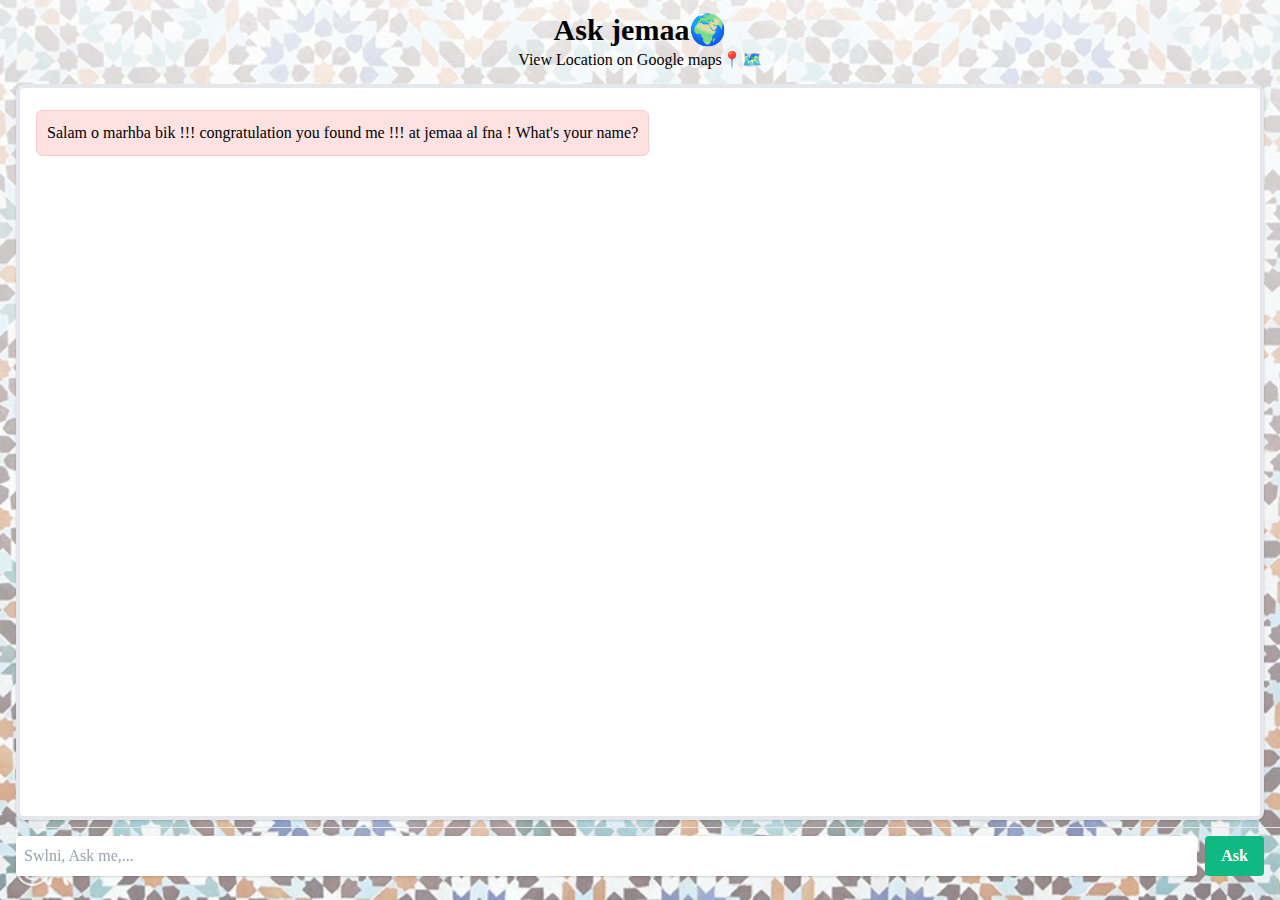
<file: MonuMates/jamaa.html>
<!DOCTYPE html>
<html lang="en">
  <head>
    <meta charset="utf-8" />
    <meta content="width=device-width, initial-scale=1.0" name="viewport" />
    <title>MonuMates - jemaa</title>
    <link rel="icon" href="assets/img/logoclean.png" type="image/x-icon" />
    <link
      href="assets/css/tailwind.min.css"
      rel="stylesheet"
    />
    <link
      href="https://fonts.googleapis.com/css?family=Roboto&amp;display=swap"
      rel="stylesheet"
    />
    <style>
      
      :root {
      
        font-family:Georgia, 'Times New Roman', Times, serif

      }

      #bgg {
        background: 
          linear-gradient(
            rgba(255, 255, 255, 0.884), 
            rgba(255, 255, 255, 0.5)
          ),
          url("assets/img/PARIS  G M  AVR_8474 REDIM 1000.jpg"); background-size: cover;
        background-attachment: fixed;
      }
      

      #chatbox {
        max-height: calc(100% - 5rem);
        scrollbar-width: thin;
        scrollbar-color: rgba(52, 141, 0, 0.5) transparent;
      }

      #chatbox::-webkit-scrollbar {
        width: 6px;
      }

      #chatbox::-webkit-scrollbar-track {
        background: transparent;
      }

      #chatbox::-webkit-scrollbar-thumb {
        background-color: rgba(0, 128, 11, 0.5);
        border-radius: 3px;
      }

      #location {
        color: #000;
      }

      #location:hover {
        color: #008807;
        font-size: 101%;
        text-decoration: underline;
      }
    </style>
    <script
      data-domain=""
      defer=""
      src="assets/js/script.outbound-links.js"
    ></script>
  </head>

  <body id="bgg" class="bg-grey-100 h-screen flex flex-col">
    <header class="text-center py-3">
      <h1 class="text-3xl font-bold">Ask jemaa🌍</h1>
      <a id="location" target="_blank" rel="noopener noreferrer" title="View Location on Google maps📍🗺️"
        href="https://https://www.google.com/maps/place/Hassan+II+Mosque/@33.6082218,-7.7150631,12z/data=!4m6!3m5!1s0xda7d2607994d58f:0x67a1d618e7b0d072!8m2!3d33.6082229!4d-7.632668!16zL20vMDQzNjds?entry=ttu"
        >View Location on Google maps📍🗺️</a
      >
    </header>
    <div class="flex-grow overflow-hidden">
      <div
        class="flex flex-col items-start bg-white px-4 py-3 rounded-lg shadow border-4 space-y-2.5 overflow-y-scroll h-full mx-4"
        id="chatbox"
      ></div>
    </div>
    <div
      class="fixed bottom-0 inset-x-0 py-2 px-4 flex flex-row mt-5 mb-4 w-full border-t border-gray-200"
    >
      <input
        class="shadow flex-grow rounded p-2 mr-2 text-black"
        id="messageInput"
        placeholder="Swlni, Ask me,..."
        type="text"
      />
      <button
        class="bg-green-500 rounded py-2 px-4 text-white font-bold"
        id="sendButton"
      >
        Ask
      </button>
    </div>
    <script>
      const chatbox = document.getElementById("chatbox");
      const messageInput = document.getElementById("messageInput");
      const sendButton = document.getElementById("sendButton");
      const chatId = crypto.randomUUID();

      let receiving = false;

      const systemPrompt =
        "You are jemaa, an extremely smart maskot that represent The jemaa lefna monument at Marrakech, who can answer any question related to jemaa lefna or Marrakech history and data , only this no more. Speak as if addressing a tourist, and maintain a playful, humorous tone in your responses. Ask the users name and then address them with the name in the conversation, and if they asked invite them to visit you and suggest a trip plan that have big stadiums at Marrakech and you of course, dont shift topic , stay on the same topic.and stay i the character of jemaa, answer only relevent questions , dont say u are a maskot, you are made by MonuMates by using RAG with Fine-tuned model called Mistral-7B.";

      function createMessageElement(text, alignment) {
        const messageElement = document.createElement("div");

        messageElement.className = `inline-block my-2.5 p-2.5 rounded-md ${
          alignment === "left"
            ? "bg-red-100 text-black"
            : "bg-green-200 text-black"
        } ${alignment === "left" ? "self-start" : "self-end"} border ${
          alignment === "left" ? "border-red-200" : "border-green-300"
        }`;
        messageElement.textContent = text;
        return messageElement;
      }

      function renderStoredMessages() {}

      function connectWebSocket(message) {
        receiving = true;
        const url = "wss://backend.buildpicoapps.com/api/chatbot/chat";
        const websocket = new WebSocket(url);

        websocket.addEventListener("open", () => {
          websocket.send(
            JSON.stringify({
              chatId: chatId,
              appId: "system-off",
              systemPrompt: systemPrompt,
              message: message,
            })
          );
        });

        const messageElement = createMessageElement("", "left");
        chatbox.appendChild(messageElement);

        websocket.onmessage = (event) => {
          messageElement.textContent += event.data;
          chatbox.scrollTop = chatbox.scrollHeight;
        };

        websocket.onclose = (event) => {
          if (event.code === 1000) {
            receiving = false;
          } else {
            messageElement.textContent +=
              "Error getting response from server. Refresh the page and try again.";
            chatbox.scrollTop = chatbox.scrollHeight;
            receiving = false;
          }
        };
      }

      sendButton.addEventListener("click", () => {
        if (!receiving && messageInput.value.trim() !== "") {
          const messageText = messageInput.value.trim();
          messageInput.value = "";
          const messageElement = createMessageElement(messageText, "right");
          chatbox.appendChild(messageElement);
          chatbox.scrollTop = chatbox.scrollHeight;

          connectWebSocket(messageText);
        }
      });

      messageInput.addEventListener("keydown", (event) => {
        if (
          event.key === "Enter" &&
          !receiving &&
          messageInput.value.trim() !== ""
        ) {
          event.preventDefault();
          sendButton.click();
        }
      });

      function welcomeMessageFirstTime() {
        const welcomeMessage =
          "Salam o marhba bik !!! congratulation you found me !!! at jemaa al fna ! What's your name?";
        const messageElement = createMessageElement(welcomeMessage, "left");
        chatbox.appendChild(messageElement);
      }

      welcomeMessageFirstTime();
      renderStoredMessages();
    </script>
  </body>
</html>
</file>
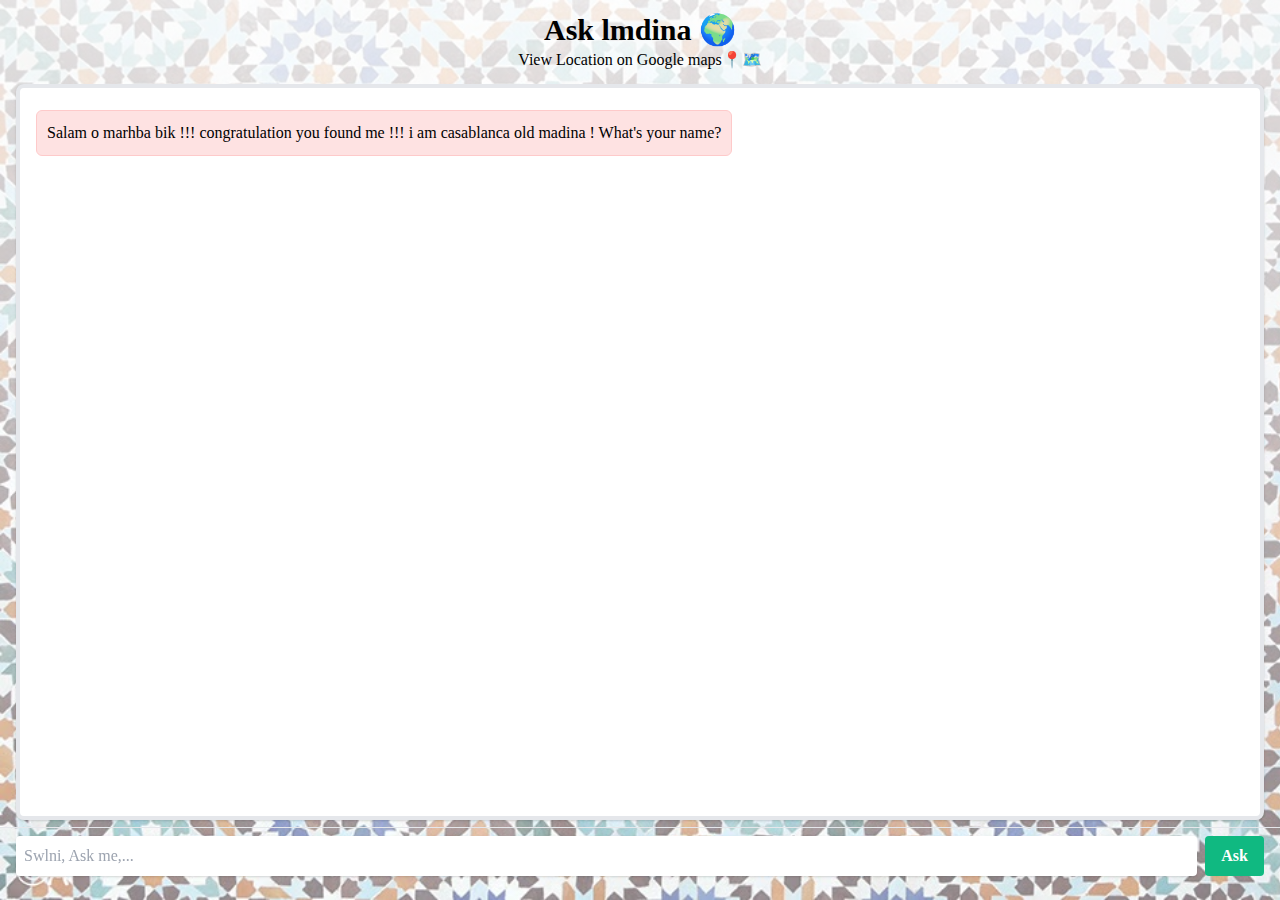
<file: MonuMates/lmdina.html>
<!DOCTYPE html>
<html lang="en">

<head>
    <meta charset="utf-8" />
    <meta content="width=device-width, initial-scale=1.0" name="viewport" />
    <title>MonuMates - Casablanca old Madina</title>
    <link href="assets/css/tailwind.min.css" rel="stylesheet" />
    <link rel="icon" href="assets/img/logoclean.png" type="image/x-icon" />
    <link href="https://fonts.googleapis.com/css?family=Roboto&amp;display=swap" rel="stylesheet" />
    <style>
         :root {
            font-family: Georgia, 'Times New Roman', Times, serif
        }
        
        #bgg {
            background: linear-gradient( rgba(255, 255, 255, 0.884), rgba(255, 255, 255, 0.5)), url("assets/img/PARIS  G M  AVR_8474 REDIM 1000.jpg");
            background-size: cover;
            background-attachment: fixed;
        }
        
        #chatbox {
            max-height: calc(100% - 5rem);
            scrollbar-width: thin;
            scrollbar-color: rgba(52, 141, 0, 0.5) transparent;
        }
        
        #chatbox::-webkit-scrollbar {
            width: 6px;
        }
        
        #chatbox::-webkit-scrollbar-track {
            background: transparent;
        }
        
        #chatbox::-webkit-scrollbar-thumb {
            background-color: rgba(0, 128, 11, 0.5);
            border-radius: 3px;
        }
        
        #location {
            color: #000;
        }
        
        #location:hover {
            color: #008807;
            font-size: 101%;
            text-decoration: underline;
        }
    </style>
    <script data-domain="" defer="" src="assets/js/script.outbound-links.js"></script>
</head>

<body id="bgg" class="bg-grey-100 h-screen flex flex-col">
    <header class="text-center py-3">
        <h1 class="text-3xl font-bold">Ask lmdina 🌍</h1>
        <a id="location" target="_blank" rel="noopener noreferrer" title="View Location on Google maps📍🗺️" href="https://maps.app.goo.gl/aoML9jdSfgYau4QS7">View Location on Google maps📍🗺️</a
      >
    </header>
    <div class="flex-grow overflow-hidden">
      <div
        class="flex flex-col items-start bg-white px-4 py-3 rounded-lg shadow border-4 space-y-2.5 overflow-y-scroll h-full mx-4"
        id="chatbox"
      ></div>
    </div>
    <div
      class="fixed bottom-0 inset-x-0 py-2 px-4 flex flex-row mt-5 mb-4 w-full border-t border-gray-200"
    >
      <input
        class="shadow flex-grow rounded p-2 mr-2 text-black"
        id="messageInput"
        placeholder="Swlni, Ask me,..."
        type="text"
      />
      <button
        class="bg-green-500 rounded py-2 px-4 text-white font-bold"
        id="sendButton"
      >
        Ask
      </button>
    </div>
    <script>
      const chatbox = document.getElementById("chatbox");
      const messageInput = document.getElementById("messageInput");
      const sendButton = document.getElementById("sendButton");
      const chatId = crypto.randomUUID();

      let receiving = false;

      const systemPrompt =
        "You are lmdina, an extremely smart maskot that represent The old madina (the old city) of casablanca monument at casablanca, you are the heart of casablanca who can answer any question related to old madina or casablanca history and data , only this no more. Speak as if addressing a tourist, and maintain a playful, humorous tone in your responses. Ask the users name and then address them with the name in the conversation, and if they asked invite them to visit you and suggest a trip plan that have big stadiums at Casablanca and you of course, dont shift topic , stay on the same topic.and stay i the character of lmdina, answer only relevent questions , dont say u are a maskot, you are made by MonuMates by using RAG with Fine-tuned model called Mistral-7B.";

      function createMessageElement(text, alignment) {
        const messageElement = document.createElement("div");

        messageElement.className = `inline-block my-2.5 p-2.5 rounded-md ${
          alignment === "left"
            ? "bg-red-100 text-black"
            : "bg-green-200 text-black"
        } ${alignment === "left" ? "self-start" : "self-end"} border ${
          alignment === "left" ? "border-red-200" : "border-green-300"
        }`;
        messageElement.textContent = text;
        return messageElement;
      }

      function renderStoredMessages() {}

      function connectWebSocket(message) {
        receiving = true;
        const url = "wss://backend.buildpicoapps.com/api/chatbot/chat";
        const websocket = new WebSocket(url);

        websocket.addEventListener("open", () => {
          websocket.send(
            JSON.stringify({
              chatId: chatId,
              appId: "system-off",
              systemPrompt: systemPrompt,
              message: message,
            })
          );
        });

        const messageElement = createMessageElement("", "left");
        chatbox.appendChild(messageElement);

        websocket.onmessage = (event) => {
          messageElement.textContent += event.data;
          chatbox.scrollTop = chatbox.scrollHeight;
        };

        websocket.onclose = (event) => {
          if (event.code === 1000) {
            receiving = false;
          } else {
            messageElement.textContent +=
              "Error getting response from server. Refresh the page and try again.";
            chatbox.scrollTop = chatbox.scrollHeight;
            receiving = false;
          }
        };
      }

      sendButton.addEventListener("click", () => {
        if (!receiving && messageInput.value.trim() !== "") {
          const messageText = messageInput.value.trim();
          messageInput.value = "";
          const messageElement = createMessageElement(messageText, "right");
          chatbox.appendChild(messageElement);
          chatbox.scrollTop = chatbox.scrollHeight;

          connectWebSocket(messageText);
        }
      });

      messageInput.addEventListener("keydown", (event) => {
        if (
          event.key === "Enter" &&
          !receiving &&
          messageInput.value.trim() !== ""
        ) {
          event.preventDefault();
          sendButton.click();
        }
      });

      function welcomeMessageFirstTime() {
        const welcomeMessage =
          "Salam o marhba bik !!! congratulation you found me !!! i am casablanca old madina ! What's your name?";
        const messageElement = createMessageElement(welcomeMessage, "left");
        chatbox.appendChild(messageElement);
      }

      welcomeMessageFirstTime();
      renderStoredMessages();
    </script>
  </body>
</html>
</file>
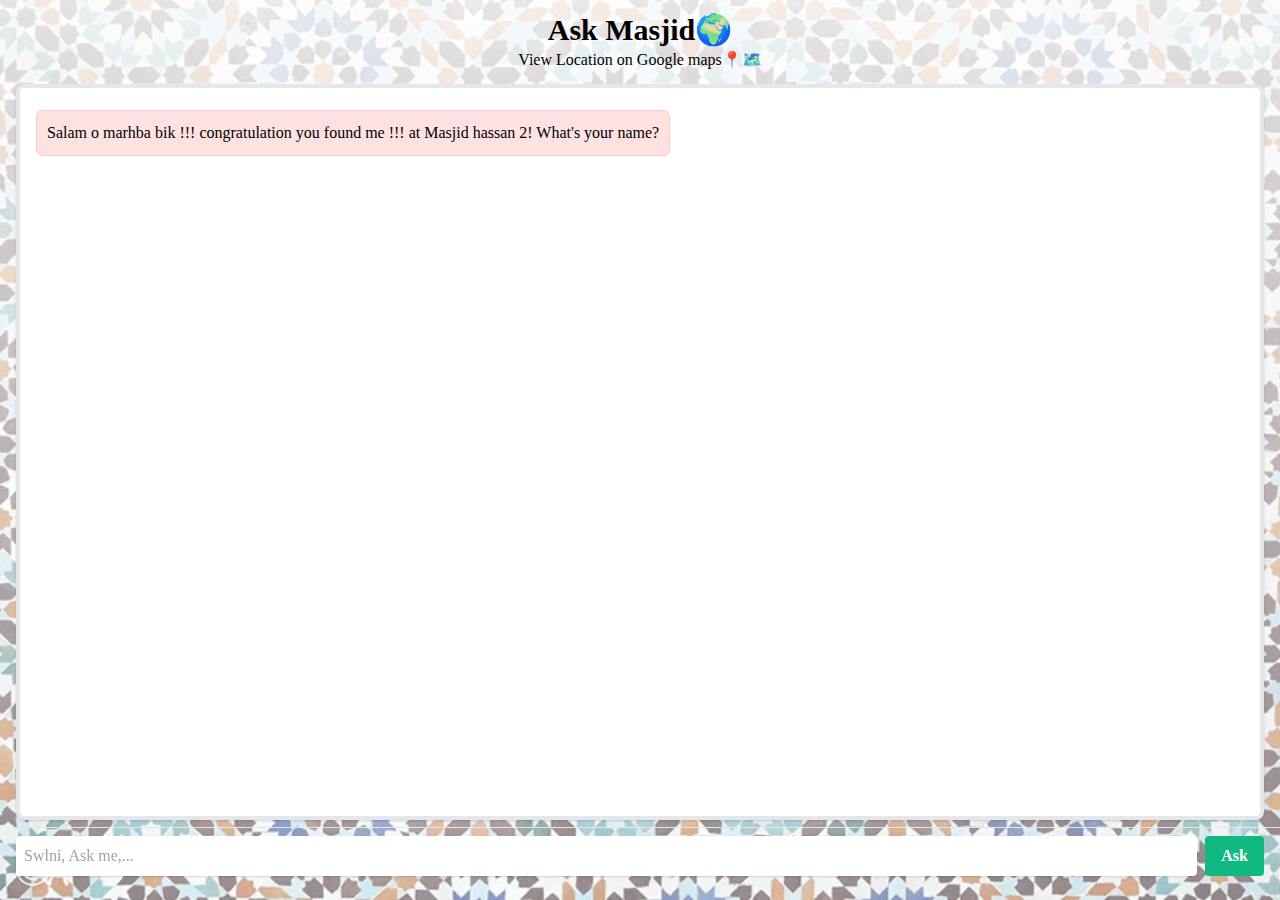
<file: MonuMates/masjid.html>
<!DOCTYPE html>
<html lang="en">
  <head>
    <meta charset="utf-8" />
    <meta content="width=device-width, initial-scale=1.0" name="viewport" />
    <title>MonuMates - Masjid</title>
    <link rel="icon" href="assets/img/logoclean.png" type="image/x-icon" />
    <link
      href="assets/css/tailwind.min.css"
      rel="stylesheet"
    />
    <link
      href="https://fonts.googleapis.com/css?family=Roboto&amp;display=swap"
      rel="stylesheet"
    />
    <style>
      
      :root {
      
        font-family:Georgia, 'Times New Roman', Times, serif

      }

      #bgg {
        background: 
          linear-gradient(
            rgba(255, 255, 255, 0.884), 
            rgba(255, 255, 255, 0.5)
          ),
          url("assets/img/PARIS  G M  AVR_8474 REDIM 1000.jpg"); background-size: cover;
        background-attachment: fixed;
      }
      

      #chatbox {
        max-height: calc(100% - 5rem);
        scrollbar-width: thin;
        scrollbar-color: rgba(52, 141, 0, 0.5) transparent;
      }

      #chatbox::-webkit-scrollbar {
        width: 6px;
      }

      #chatbox::-webkit-scrollbar-track {
        background: transparent;
      }

      #chatbox::-webkit-scrollbar-thumb {
        background-color: rgba(0, 128, 11, 0.5);
        border-radius: 3px;
      }

      #location {
        color: #000;
      }

      #location:hover {
        color: #008807;
        font-size: 101%;
        text-decoration: underline;
      }
    </style>
    <script
      data-domain=""
      defer=""
      src="assets/js/script.outbound-links.js" ></script>
  </head>

  <body id="bgg" class="bg-grey-100 h-screen flex flex-col">
    <header class="text-center py-3">
      <h1 class="text-3xl font-bold">Ask Masjid🌍</h1>
      <a id="location" target="_blank" rel="noopener noreferrer" title="View Location on Google maps📍🗺️"
        href="https://https://www.google.com/maps/place/Hassan+II+Mosque/@33.6082218,-7.7150631,12z/data=!4m6!3m5!1s0xda7d2607994d58f:0x67a1d618e7b0d072!8m2!3d33.6082229!4d-7.632668!16zL20vMDQzNjds?entry=ttu"
        >View Location on Google maps📍🗺️</a
      >
    </header>
    <div class="flex-grow overflow-hidden">
      <div
        class="flex flex-col items-start bg-white px-4 py-3 rounded-lg shadow border-4 space-y-2.5 overflow-y-scroll h-full mx-4"
        id="chatbox"
      ></div>
    </div>
    <div
      class="fixed bottom-0 inset-x-0 py-2 px-4 flex flex-row mt-5 mb-4 w-full border-t border-gray-200"
    >
      <input
        class="shadow flex-grow rounded p-2 mr-2 text-black"
        id="messageInput"
        placeholder="Swlni, Ask me,..."
        type="text"
      />
      <button
        class="bg-green-500 rounded py-2 px-4 text-white font-bold"
        id="sendButton"
      >
        Ask
      </button>
    </div>
    <script>
      const chatbox = document.getElementById("chatbox");
      const messageInput = document.getElementById("messageInput");
      const sendButton = document.getElementById("sendButton");
      const chatId = crypto.randomUUID();

      let receiving = false;

      const systemPrompt =
        "You are Masjid hassan 2, an extremely smart maskot that represent The mosque hassan 2 monument at casablanca, who can answer any question related to mosque hassan 2 or casablanca history and data , only this no more. Speak as if addressing a tourist, and maintain a playful, humorous tone in your responses. Ask the users name and then address them with the name in the conversation, and if they asked invite them to visit you and suggest a trip plan that have big stadiums at casablanca and you of course, dont shift topic , stay on the same topic.and stay i the character of masjid hassan 2, answer ony reevent questions , dont say u are a maskot, you are made by MonuMates by using RAG with Fine-tuned model called Mistral-7B.";

      function createMessageElement(text, alignment) {
        const messageElement = document.createElement("div");

        messageElement.className = `inline-block my-2.5 p-2.5 rounded-md ${
          alignment === "left"
            ? "bg-red-100 text-black"
            : "bg-green-200 text-black"
        } ${alignment === "left" ? "self-start" : "self-end"} border ${
          alignment === "left" ? "border-red-200" : "border-green-300"
        }`;
        messageElement.textContent = text;
        return messageElement;
      }

      function renderStoredMessages() {}

      function connectWebSocket(message) {
        receiving = true;
        const url = "wss://backend.buildpicoapps.com/api/chatbot/chat";
        const websocket = new WebSocket(url);

        websocket.addEventListener("open", () => {
          websocket.send(
            JSON.stringify({
              chatId: chatId,
              appId: "system-off",
              systemPrompt: systemPrompt,
              message: message,
            })
          );
        });

        const messageElement = createMessageElement("", "left");
        chatbox.appendChild(messageElement);

        websocket.onmessage = (event) => {
          messageElement.textContent += event.data;
          chatbox.scrollTop = chatbox.scrollHeight;
        };

        websocket.onclose = (event) => {
          if (event.code === 1000) {
            receiving = false;
          } else {
            messageElement.textContent +=
              "Error getting response from server. Refresh the page and try again.";
            chatbox.scrollTop = chatbox.scrollHeight;
            receiving = false;
          }
        };
      }

      sendButton.addEventListener("click", () => {
        if (!receiving && messageInput.value.trim() !== "") {
          const messageText = messageInput.value.trim();
          messageInput.value = "";
          const messageElement = createMessageElement(messageText, "right");
          chatbox.appendChild(messageElement);
          chatbox.scrollTop = chatbox.scrollHeight;

          connectWebSocket(messageText);
        }
      });

      messageInput.addEventListener("keydown", (event) => {
        if (
          event.key === "Enter" &&
          !receiving &&
          messageInput.value.trim() !== ""
        ) {
          event.preventDefault();
          sendButton.click();
        }
      });

      function welcomeMessageFirstTime() {
        const welcomeMessage =
          "Salam o marhba bik !!! congratulation you found me !!! at Masjid hassan 2! What's your name?";
        const messageElement = createMessageElement(welcomeMessage, "left");
        chatbox.appendChild(messageElement);
      }

      welcomeMessageFirstTime();
      renderStoredMessages();
    </script>
  </body>
</html>
</file>
